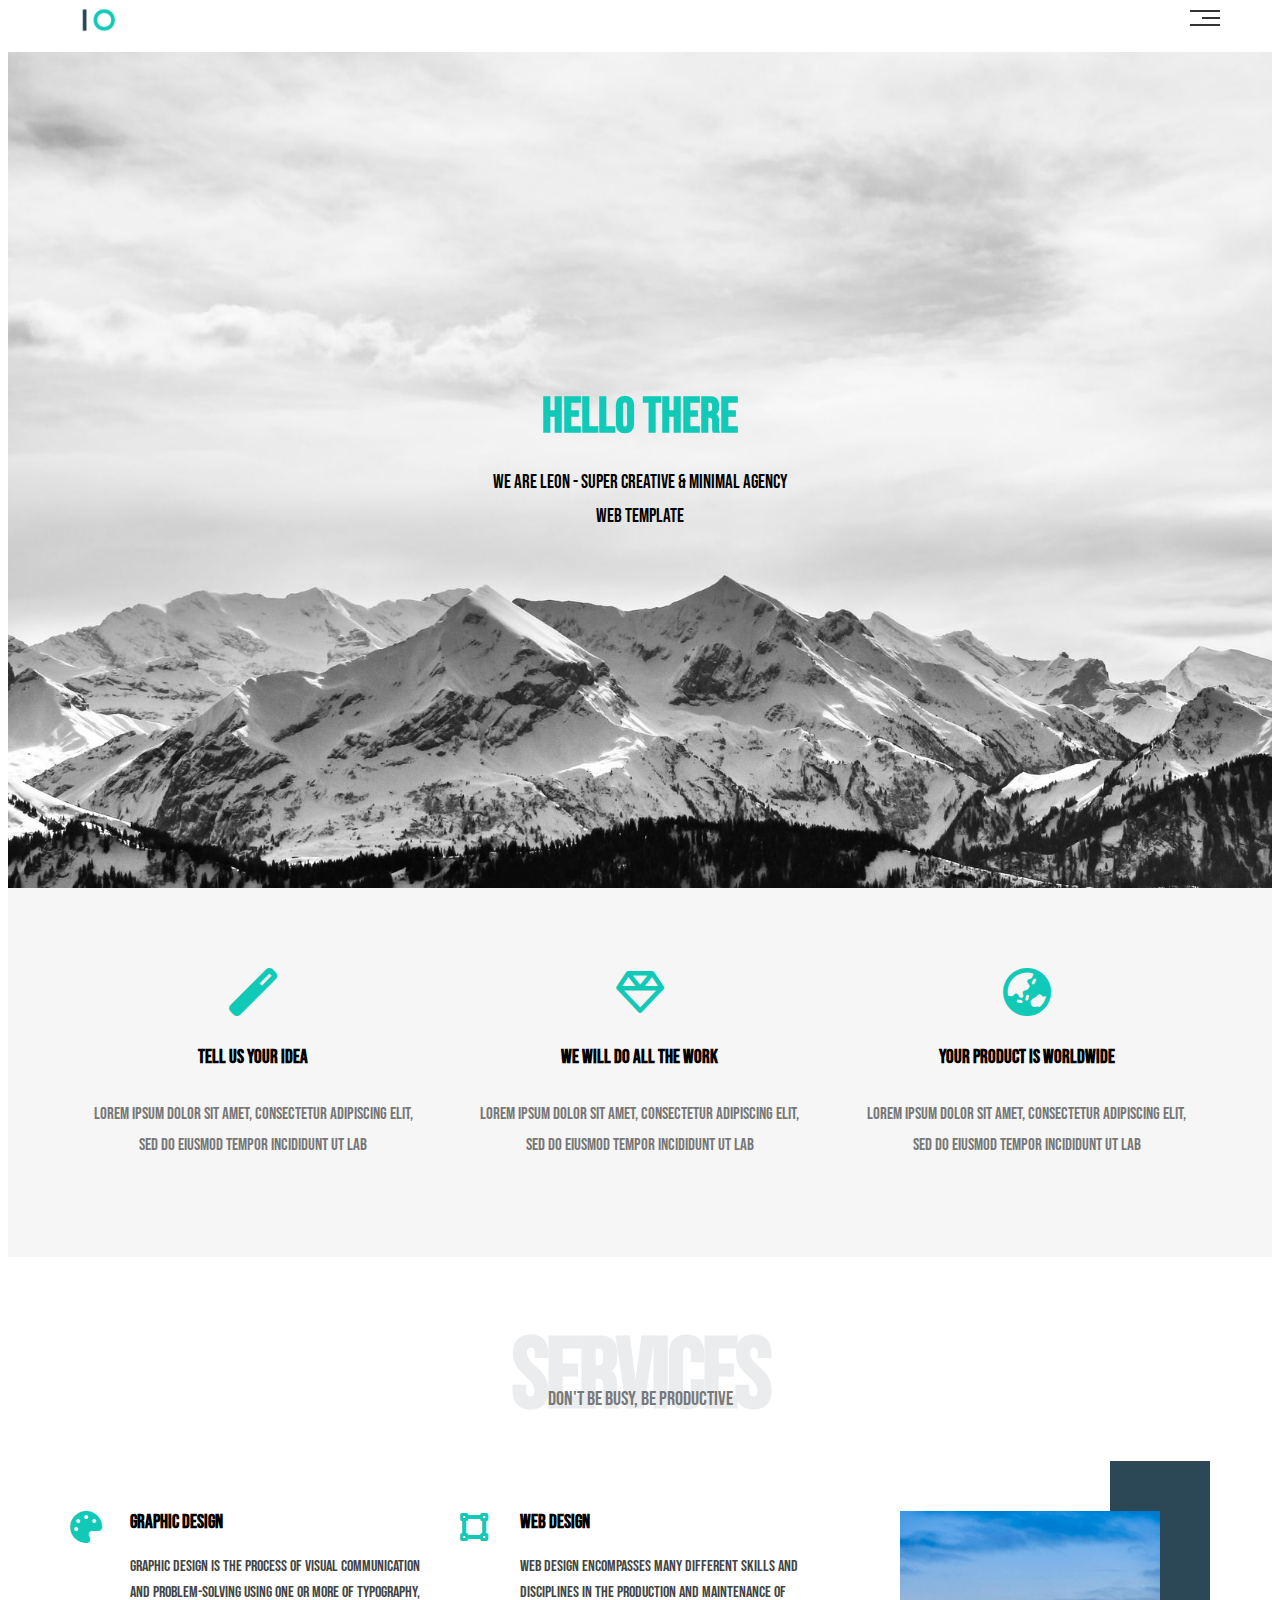
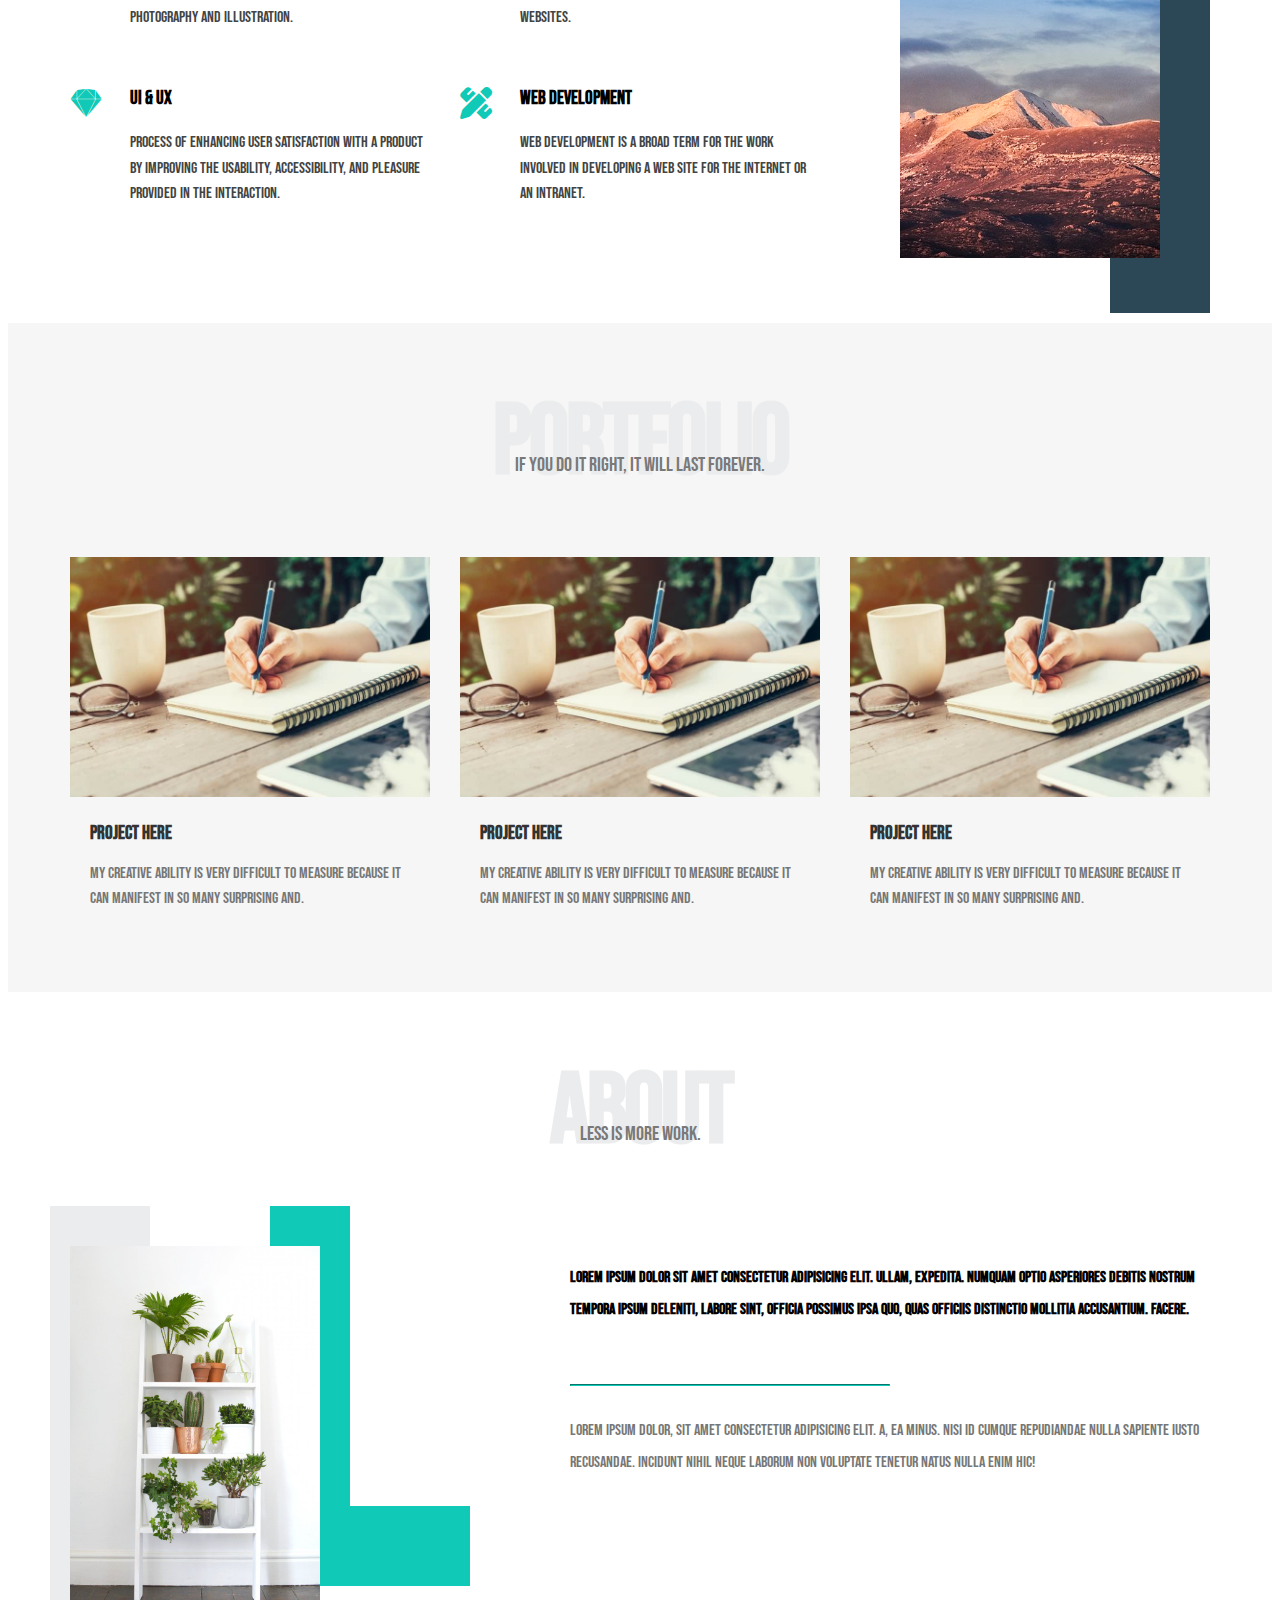
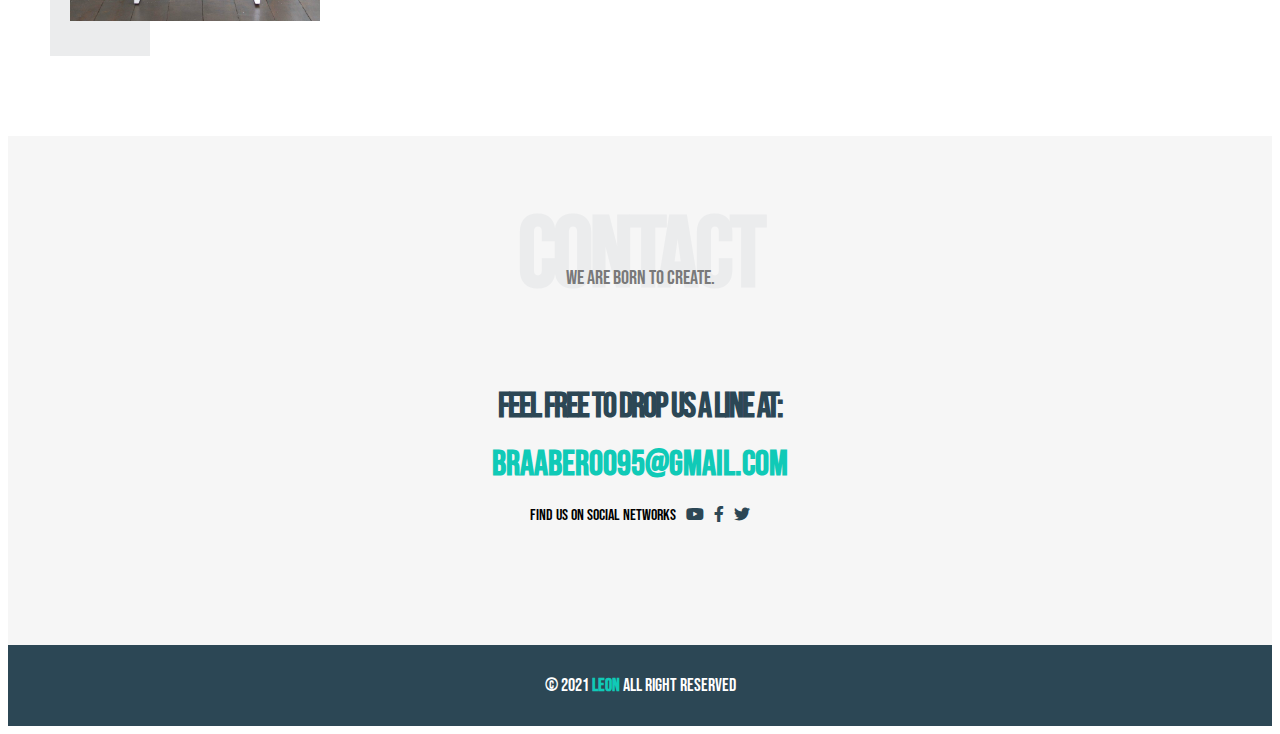
<file: index.html>
<!DOCTYPE html>
<html lang="en">

<head>
    <meta charset="UTF-8" />
    <meta http-equiv="X-UA-Compatible" content="IE=edge" />
    <meta name="viewport" content="width=device-width, initial-scale=1.0" />
    <link rel="stylesheet" href="css/style.css" />
    <link rel="stylesheet" href="css/all.min.css" />
    <link rel="preconnect" href="https://fonts.googleapis.com" />
    <link rel="preconnect" href="https://fonts.gstatic.com" crossorigin />
    <link href="https://fonts.googleapis.com/css2?family=Bebas+Neue&display=swap" rel="stylesheet" />
    <title>Portfolio Template</title>
</head>

<body>
    <div class="headre">
        <div class="container">
            <img class="logo" src="./images/logo.png" alt="logo-image" />
            <div class="links">
                <span class="icon">
                    <span></span>
                    <span></span>
                    <span></span>
                </span>
                <ul>
                    <li><a href="#services">Services</a></li>
                    <li><a href="#portfolio">Portfolio</a></li>
                    <li><a href="#about">About</a></li>
                    <li><a href="#contact">Contact</a></li>
                </ul>
            </div>
        </div>
    </div>

    <div class="landing">
        <div class="text-intro">
            <h1>Hello There</h1>
            <p>We are Leon - Super Creative & Minimal Agency Web Template</p>
        </div>
    </div>

    <div class="features">
        <div class="container">
            <div class="feat">
                <i class="fas fa-magic fa-3x"></i>
                <h3>Tell Us Your Idea</h3>
                <p>
                    Lorem ipsum dolor sit amet, consectetur adipiscing elit, sed do
                    eiusmod tempor incididunt ut lab
                </p>
            </div>
            <div class="feat">
                <i class="far fa-gem fa-3x"></i>
                <h3>We Will Do All The Work</h3>
                <p>
                    Lorem ipsum dolor sit amet, consectetur adipiscing elit, sed do
                    eiusmod tempor incididunt ut lab
                </p>
            </div>
            <div class="feat">
                <i class="fas fa-globe-asia fa-3x"></i>
                <h3>Your Product is Worldwide</h3>
                <p>
                    Lorem ipsum dolor sit amet, consectetur adipiscing elit, sed do
                    eiusmod tempor incididunt ut lab
                </p>
            </div>
        </div>
    </div>

    <div class="services" id="services">
        <div class="container">
            <h2 class="special-heading">services</h2>
            <p>Don't be busy, be productive</p>
            <div class="services-content">
                <div class="col">
                    <div class="srv">
                        <i class="fas fa-palette fa-2x"></i>
                        <div class="text">
                            <h3>Graphic Design</h3>
                            <p>
                                Graphic design is the process of visual communication and
                                problem-solving using one or more of typography, photography
                                and illustration.
                            </p>
                        </div>
                    </div>
                    <div class="srv">
                        <i class="fab fa-sketch fa-2x"></i>
                        <div class="text">
                            <h3>UI & UX</h3>
                            <p>
                                Process of enhancing user satisfaction with a product by improving the usability,
                                accessibility, and
                                pleasure provided in the interaction.
                            </p>
                        </div>
                    </div>
                </div>
                <div class="col">
                    <!-- Start Services -->
                    <div class="srv">
                        <i class="fas fa-vector-square fa-2x"></i>
                        <div class="text">
                            <h3>Web Design</h3>
                            <p>
                                Web design encompasses many different skills and disciplines in the production and
                                maintenance of
                                websites.
                            </p>
                        </div>
                    </div>
                    <div class="srv">
                        <i class="fas fa-pencil-ruler fa-2x"></i>
                        <div class="text">
                            <h3>Web Development</h3>
                            <p>
                                Web development is a broad term for the work involved in developing a web site for the
                                Internet or an
                                intranet.
                            </p>
                        </div>
                    </div>
                    <!-- End Services -->
                </div>
                <div class="col">
                    <div class="image image-column">
                        <img src="images/services.jpg" alt="" />
                    </div>
                </div>
            </div>
        </div>
    </div>

    <div class="portfolio" id="portfolio">
        <div class="container">
            <h2 class="special-heading">portfolio</h2>
            <p>If you do it right, it will last forever.</p>
            <div class="portfolio-content">
                <div class="card">
                    <img src="images/portfolio-1.jpg" alt="" />
                    <div class="info">
                        <h3>Project Here</h3>
                        <p>My creative ability is very difficult to measure because it can manifest in so many
                            surprising and.</p>
                    </div>
                </div>
                <div class="card">
                    <img src="images/portfolio-1.jpg" alt="" />
                    <div class="info">
                        <h3>Project Here</h3>
                        <p>My creative ability is very difficult to measure because it can manifest in so many
                            surprising and.</p>
                    </div>
                </div>
                <div class="card">
                    <img src="images/portfolio-1.jpg" alt="" />
                    <div class="info">
                        <h3>Project Here</h3>
                        <p>My creative ability is very difficult to measure because it can manifest in so many
                            surprising and.</p>
                    </div>
                </div>
            </div>
        </div>
    </div>
    <div class="about" id="about">
        <div class="container">
            <h2 class="special-heading">About</h2>
            <p>less is more work.</p>
            <div class="about-content">
                <div class="image">
                    <img src="./images/about.jpg" alt="image">
                </div>
                <div class="text">
                    <p>
                        Lorem ipsum dolor sit amet consectetur adipisicing elit. Ullam, expedita. Numquam optio
                        asperiores debitis nostrum tempora ipsum deleniti, labore sint, officia possimus ipsa quo, quas
                        officiis distinctio mollitia accusantium. Facere.
                    </p>
                    <hr />
                    <p> Lorem ipsum dolor, sit amet consectetur adipisicing elit. A, ea minus. Nisi id cumque
                        repudiandae nulla sapiente iusto recusandae. Incidunt nihil neque laborum non voluptate tenetur
                        natus nulla enim hic!</p>
                </div>
            </div>
        </div>
    </div>
    <div class="contact" id="contact">
        <div class="container">
            <h2 class="special-heading">Contact</h2>
            <p>We are born to create.</p>
            <div class="info">
                <p class="lable">Feel free to drop us a line at: </p>
                <a href="mailto:braaberoo95@gmail.com?subject=Contact" class="link">braaberoo95@gmail.com</a>
                <div class="social">
                    Find Us On Social Networks
                    <i class="fab fa-youtube"></i>
                    <i class="fab fa-facebook-f"></i>
                    <i class="fab fa-twitter"></i>
                </div>
            </div>
        </div>
    </div>
    <div class="footer">
        &copy; 2021 <span>Leon</span> All Right Reserved
    </div>
    </div>
    </div>
</body>

</html>
</file>
<file: css/style.css>
:root {
  --main-color: #10cab7;
  --secondary-color: #2c4755;
}
* {
  /* البوردر بوكس انه ما يكون بيتاثر العرص بالباديين والبوردر  */
  -webkit-box-sizing: border-box;
  -moz-box-sizing: border-box;
  box-sizing: border-box;
}
html {
  scroll-behavior: smooth;
}
body {
  font-family: "Bebas Neue", cursive;
}

.container {
  padding-left: 15px;
  padding-right: 15px;
  margin-left: auto;
  margin-right: auto;
}
@media (min-width: 768px) {
  .container {
    width: 750px;
  }
}
@media (min-width: 992px) {
  .container {
    width: 970px;
  }
}
@media (min-width: 1200px) {
  .container {
    width: 1170px;
  }
}
.headre {
  padding-left: 20px;
}
.headre .container {
  display: flex;
  justify-content: space-between;
  align-items: center;
}
.headre .logo {
  width: 60px;
}
.headre .links {
  position: relative;
}
.headre .links:hover .icon span:nth-child(2) {
  width: 100%;
}
.headre .links .icon {
  width: 30px;
  display: flex;
  justify-content: flex-end;
  flex-wrap: wrap;
}
.headre .links .icon span {
  background-color: #333;
  margin-bottom: 5px;
  height: 2px;
}

.headre .links .icon span:first-child {
  width: 100%;
}

.headre .links .icon span:nth-child(2) {
  width: 60%;
  transition: 0.3s;
}
.headre .links .icon span:last-child {
  width: 100%;
}
.headre .links ul {
  list-style: none;
  position: absolute;
  margin: 0;
  padding: 0;
  background-color: #f6f6f6;
  right: 0;
  top: calc(100% + 15px);
  width: 200px;
  display: none;
  z-index: 1;
}
.headre .links:hover ul {
  display: block;
}
.headre .links ul::before {
  content: "";
  position: absolute;
  top: -20px;
  right: 5px;
  border-width: 10px;
  border-style: solid;
  border-color: transparent transparent #f6f6f6 transparent;
}
.headre .links ul li a {
  text-decoration: none;
  display: block;
  padding: 15px;
  color: #333;
  transition: 0.3s;
}
.headre .links ul li a:hover {
  padding-left: 25px;
}
.headre .links ul li:not(:last-child) a {
  border-bottom: 1px solid #ddd;
}
.landing {
  background-image: url(../images/landing.jpg);
  background-size: cover;
  height: calc(100vh - 64px);
  position: relative;
  margin-top: 20px;
}
.landing .text-intro {
  position: absolute;
  top: 50%;
  left: 50%;
  transform: translate(-50%, -50%);
  text-align: center;
  width: 320px;
  max-width: 100%;
}
.landing .text-intro h1 {
  margin: 0;
  font-weight: bold;
  font-size: 50px;
  color: var(--main-color);
}
.landing .text-intro p {
  font-size: 19px;
  line-height: 1.8;
}
.features {
  padding-top: 60px;
  padding-bottom: 60px;
  background-color: #f6f6f6;
}
.features .container {
  display: grid;
  grid-template-columns: repeat(auto-fit, minmax(300px, 1fr));
  grid-gap: 20px;
}
.features .feat {
  padding: 20px;
  text-align: center;
}
.features .feat i {
  color: var(--main-color);
}
.features .feat h3 {
  font-weight: 800;
  margin: 30px 0;
}
.features .feat p {
  font-size: 17px;
  line-height: 1.8;
  color: #777;
}
.special-heading {
  color: #ebeced;
  font-size: 100px;
  font-weight: 800;
  margin: 0;
  text-align: center;
  letter-spacing: -3px;
}
.special-heading + p {
  color: #797979;
  font-size: 20px;
  text-align: center;
  margin: -50px 0 0;
}
@media (max-width: 767px) {
  .special-heading {
    font-size: 60px;
  }
  .special-heading + p {
    margin: -20px 0 0;
  }
}
.services {
  padding-top: 60px;
  padding-bottom: 60px;
}
.services-content {
  display: grid;
  grid-template-columns: repeat(auto-fit, minmax(300px, 1fr));
  grid-gap: 30px;
  margin-top: 100px;
}
.services-content .srv {
  display: flex;
  margin-bottom: 40px;
}
@media (max-width: 767px) {
  .services-content .srv {
    flex-direction: column;
    text-align: center;
  }
}
.services-content .srv i {
  color: var(--main-color);
  flex-basis: 60px;
}
.services-content .srv .text {
  flex: 1;
}
.services-content .srv .text h3 {
  margin: 0 0 20px;
}
.services-content .srv .text p {
  font-weight: 300;
  line-height: 1.6;
  color: #444;
}
.services-content .image {
  position: relative;
  text-align: center;
}
.services-content .image::before {
  content: "";
  position: absolute;
  top: -50px;
  right: 0;
  width: 100px;
  height: calc(100% + 100px);
  background-color: var(--secondary-color);
  z-index: -1;
}
@media (max-width: 1199px) {
  .image-column {
    display: none;
  }
}
.services-content .image img {
  width: 260px;
}

.portfolio {
  padding-top: 60px;
  padding-bottom: 60px;
  background-color: #f6f6f6;
}
.portfolio .portfolio-content {
  display: grid;
  grid-template-columns: repeat(auto-fit, minmax(300px, 1fr));
  grid-gap: 30px;
  margin-top: 80px;
}
.portfolio .portfolio-content .card {
  color: white;
}
.portfolio .portfolio-content .card img {
  max-width: 100%;
}
.portfolio .portfolio-content .card .info {
  padding: 20px;
}
.portfolio .portfolio-content .card .info h3 {
  margin: 0;
  color: #333;
}
.portfolio .portfolio-content .card .info p {
  color: #777;
  line-height: 1.6;
  margin-bottom: 0;
}
.about {
  padding-top: 60px;
  padding-bottom: 120px;
}
.about .about-content {
  margin-top: 100px;
  display: flex;
  flex-wrap: wrap;
  justify-content: space-between;
}
@media (max-width: 991px) {
  .about .about-content {
    flex-direction: column;
    text-align: center;
  }
}
.about .about-content .image {
  position: relative;
  width: 250px;
  height: 370px;
}
@media (max-width: 991px) {
  .about .about-content .image {
    margin: 0 auto 60px;
  }
}
.about .about-content .image img {
  max-width: 100%;
}
.about .about-content .image::before {
  content: "";
  position: absolute;
  width: 100px;
  height: calc(100% + 80px);
  top: -40px;
  left: -20px;
  z-index: -1;
  background-color: #ebeced;
}
.about .about-content .image::after {
  content: "";
  position: absolute;
  width: 120px;
  height: 300px;
  top: -40px;
  right: -150px;
  z-index: -1;
  border-left: 80px solid var(--main-color);
  border-bottom: 80px solid var(--main-color);
}
@media (max-width: 991px) {
  .about .about-content .image::after,
  .about .about-content .image::before {
    display: none;
  }
}
.about .about-content .text {
  flex-basis: calc(100% - 500px);
}
.about .about-content .text p:first-of-type {
  font-weight: bold;
  line-height: 2;
  margin-bottom: 50px;
}
.about .about-content .text hr {
  width: 50%;
  border-color: var(--main-color);
  display: inline-block;
}
.about .about-content .text p:last-of-type {
  color: #777;
  line-height: 2;
}
.contact {
  padding-top: 60px;
  padding-bottom: 60px;
  background-color: #f6f6f6;
}
.contact .info {
  padding-top: 60px;
  padding-bottom: 60px;
  text-align: center;
}
.contact .info .lable {
  font-size: 35px;
  font-weight: 800;
  color: var(--secondary-color);
  letter-spacing: -2px;
  margin-bottom: 15px;
}
.contact .info .link {
  font-size: 35px;
  font-weight: 800;
  color: var(--main-color);
  display: block;
  text-decoration: none;
}
.contact .info .social {
  display: flex;
  justify-content: center;
  margin-top: 20px;
  font-size: 16px;
}
.contact .info .social i {
  margin-left: 10px;
  color: var(--secondary-color);
}
@media (max-width: 767px) {
  .contact .info .link,
  .contact .info .lable {
    font-size: 25px;
  }
}
.footer {
  background-color: var(--secondary-color);
  color: white;
  padding: 30px 10px;
  text-align: center;
  font-size: 18px;
}
.footer span {
  color: var(--main-color);
  font-weight: bold;
}
</file>
